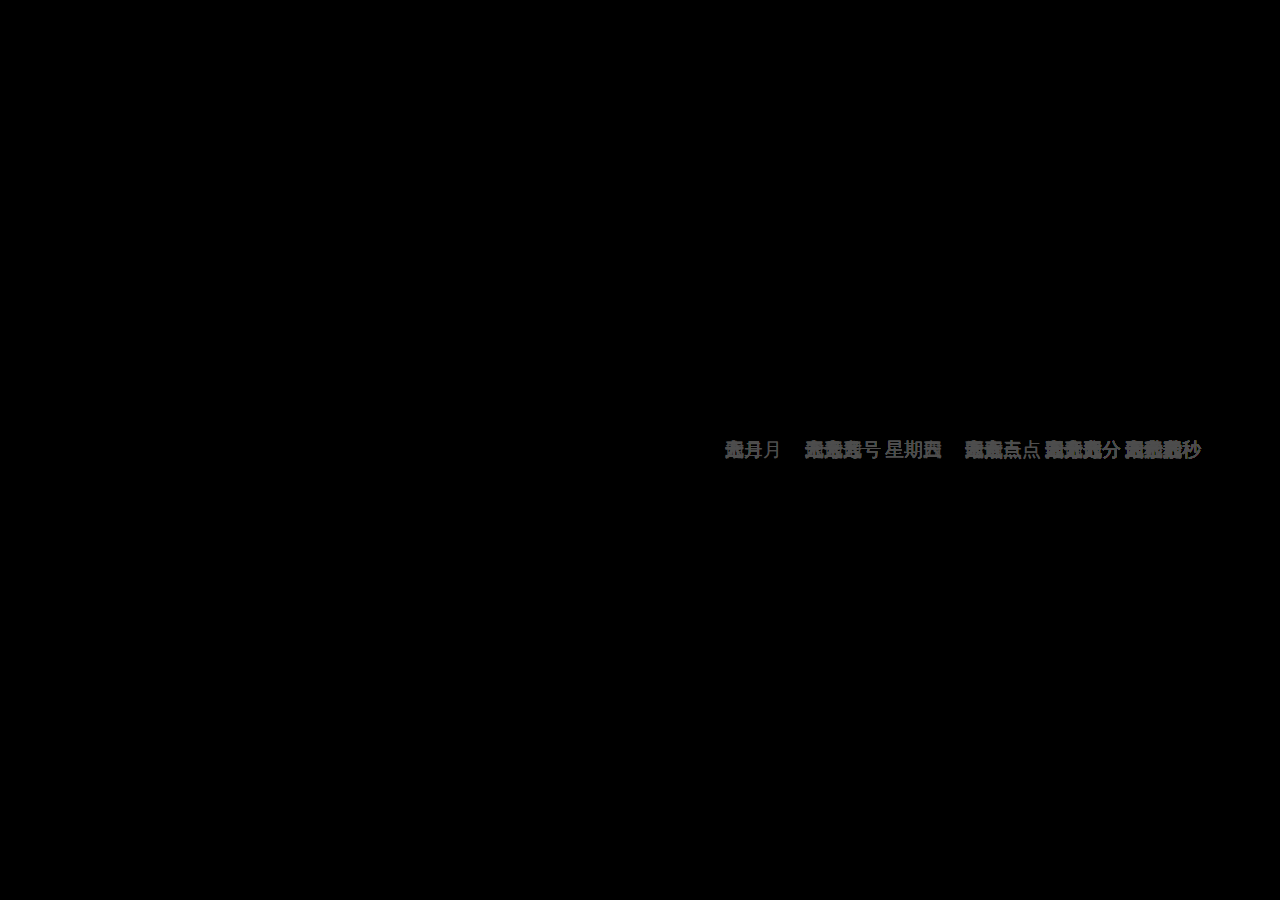
<file: compasstime/index.html>
<!-- 小刀娱乐网交：www.xiaodao.biz 流学习QQ群：595526 -->
<!DOCTYPE html>
<html lang="en">
<head>
    <meta charset="UTF-8">
    <meta name="viewport" content="width=device-width, initial-scale=1.0">
    <meta http-equiv="X-UA-Compatible" content="ie=edge">
    <title>当前时间</title>
    <link rel="stylesheet" href="style.css">
</head>
<body>
    <div id="clock"></div>
    <script src="index.js"></script>
</body>
</html>
</file>
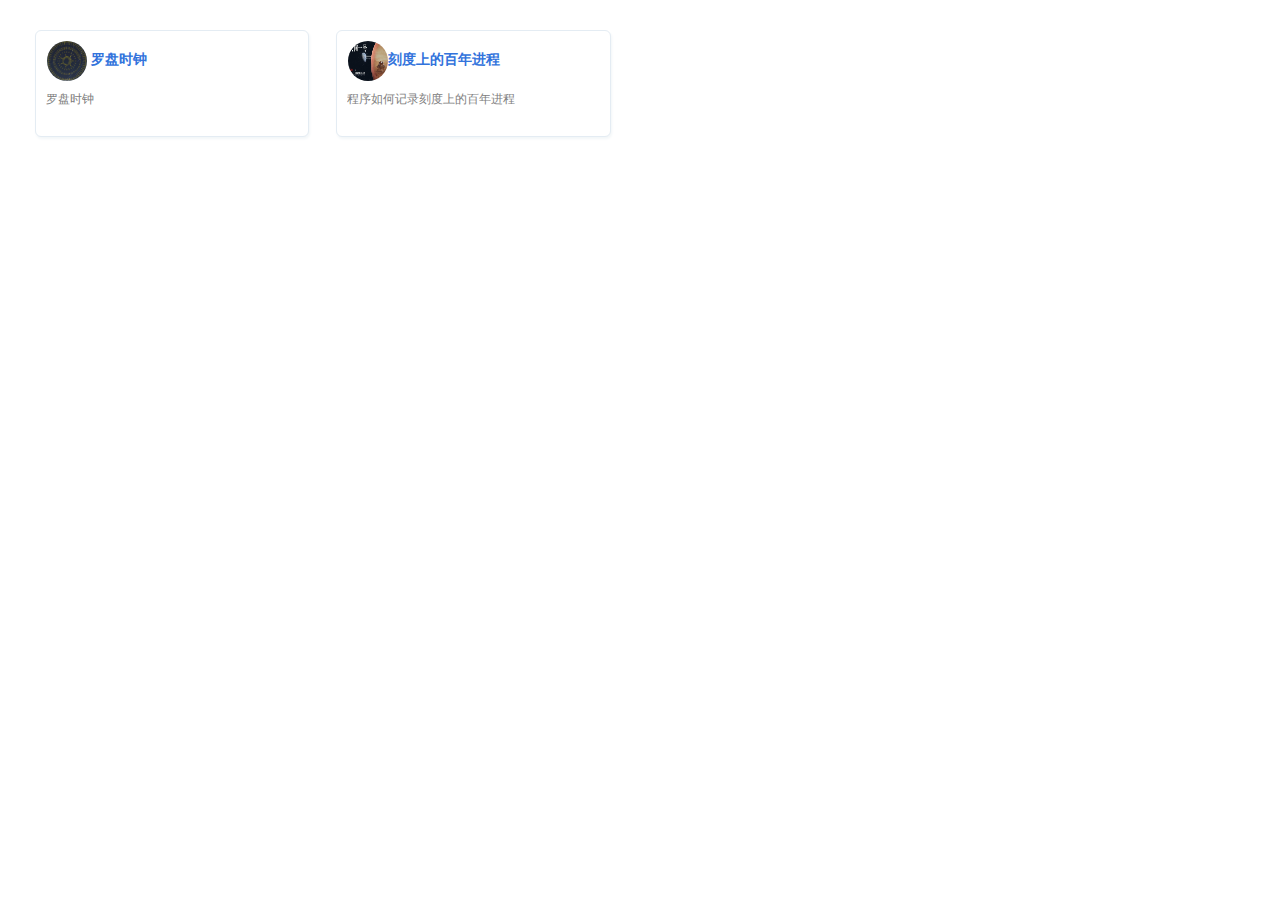
<file: link/index.html>
﻿<!DOCTYPE HTML>
<html>
<head>
   <meta charset="UTF-8">
    <meta name="viewport" content="width=device-width, initial-scale=1, maximum-scale=1, user-scalable=no">
   
	<link rel="icon" type="image/png" href="images/logo.png" />
	<meta http-equiv="X-UA-Compatible" content="IE=edge,chrome=1" />
	<title>好玩有趣的事儿-小游戏平台-其他</title>
	<meta name="keywords" content="好玩有趣的事儿-小游戏平台" />
	<meta name="description" content="好玩有趣的事儿-小游戏平台" /> 
	 <link rel="stylesheet" href="../css/sptx.css">
<head>
<body>	 
        <section class="main">
                <div class="box"><div>
				<a  href="../compasstime/time.html" target="_blank">
					<div class="item">
						<div class="logo">
							<img src="../images/ctime.jpg" alt="罗盘时钟"> 罗盘时钟
						</div>
						<div class="desc">罗盘时钟</div>
					</div>
				</a>
                <div class="box"></div>
				
				<div class="box"><div>
				<a  href="../time/index.html" target="_blank">
					<div class="item">
						<div class="logo">
							<img src="../time/img/2021.jpg" alt="刻度上的百年进程">刻度上的百年进程
						</div>
						<div class="desc">程序如何记录刻度上的百年进程</div>
					</div>
				</a>
                <div class="box"></div>
        </section>
 
</body>
</html>
</file>
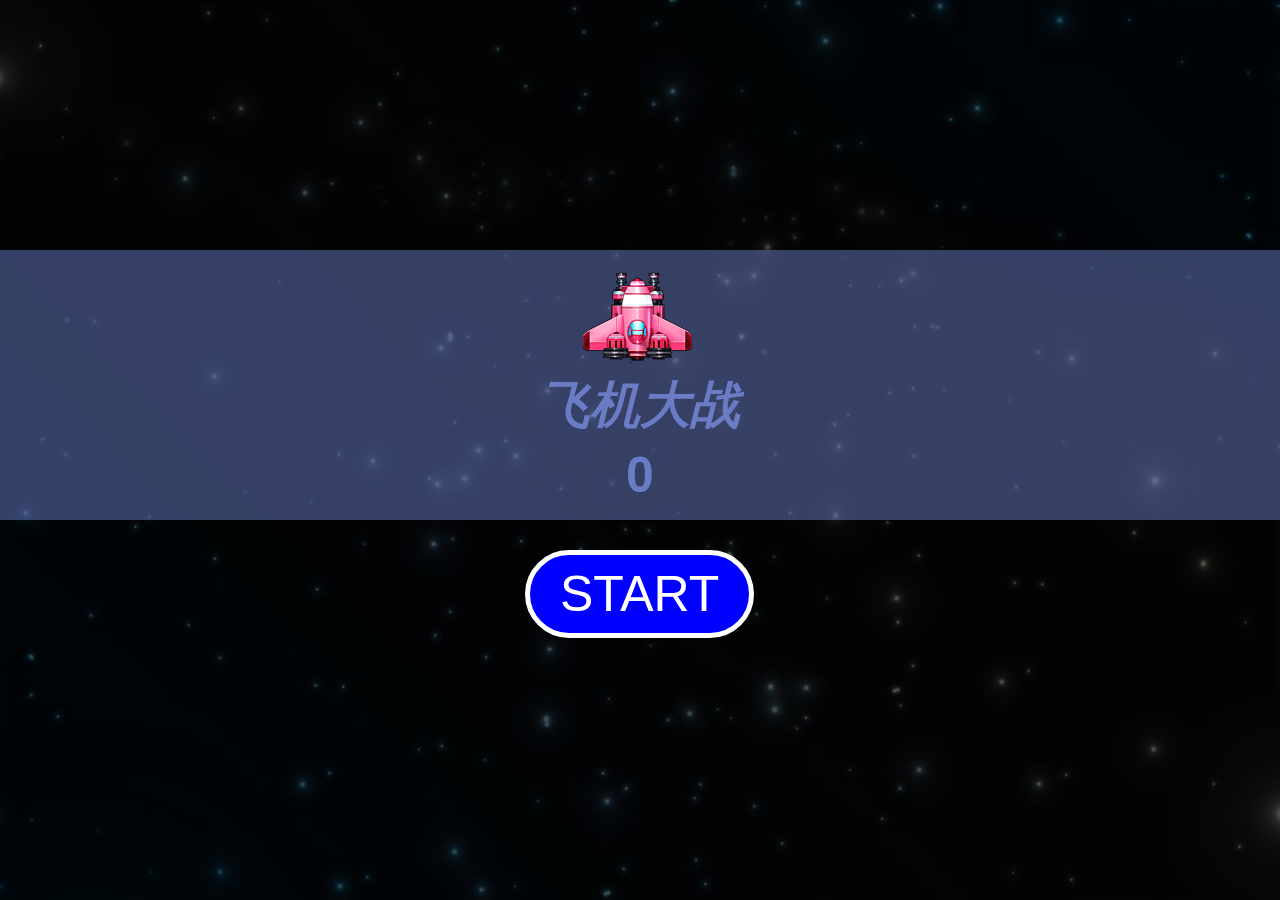
<file: yxmb/12/index.html>
<!DOCTYPE html>
<html lang="en">
<head>
<meta charset="UTF-8" />
<meta name=viewport content="width=device-width, initial-scale=1">
<title>JS飞机大战网页版小游戏 - 源码之家</title>

<style type="text/css" media="screen">
	*{
		margin: 0;
		padding: 0;
	}
	img{
		border:0;
	}
	ol, ul ,li{list-style: none;}


		html,body{
			/* background: url('img/bj.jpg'); */
			height:100%;
			-moz-user-select: none;
			-webkit-user-select: none;
			-ms-user-select: none;
			-khtml-user-select: none;
			user-select: none;
			font-family:sans-serif;
		}
	  .layout{
			width:100%;
			height:100%;
			margin: 0 auto;
			background: url('img/bj.jpg') center bottom /100% auto;
			/* background:#505149; */
			position: relative;
			overflow: hidden;
			animation:movebg 3000s linear infinite;
			-moz-animation:movebg 3000s linear infinite; /* Firefox */
			-webkit-animation:movebg 3000s linear infinite; /* Safari and Chrome */
			-o-animation:movebg 3000s linear infinite; /* Opera */

		}
		.plane{
			width:110px;
			height:90px;
			/* background:#fff; */
			background:url('img/P.png') 0 -101px no-repeat;
			position: absolute;
			bottom:0;
			left:50%;
			cursor:pointer;
		}
		.b1{
			width:5px;
			height:15px;
			border-radius:50% 50% 5px 5px;
			background:#fff;
			position: absolute;
			top:-50px;
			left:50%;
		}
		.enemy0{
			width:126px;
			height:81px;
			/* background:yellow; */
			background:url('img/P.png') -377px 0 no-repeat;
			position: absolute;
			top:-70px;
			left:20px;
		}
		.enemy1{
			width:108px;
			height:81px;
			/* background:green; */
			background:url('img/P.png') 0 0 no-repeat;
			position: absolute;
			top:-150px;
			left:600px;
		}
		.enemy2{
			width:126px;
			height:87px;
			/* background:blue; */
			background:url('img/P.png') -242px 0 no-repeat;
			position: absolute;
			top:-400px;
			left:80px;
		}
		.enemy3{
			width:120px;
			height:101px;
			/* background:red; */
			background:url('img/P.png') -114px 0 no-repeat;
			position: absolute;
			top:-60px;
			left:510px;
		}
		.b2{
			width:10px;
			height:10px;
			position: absolute;
			border-radius:50%;
			left:50%;
			bottom: -50px;
			background:#fff;
		}

		.score{
			display: none;
			padding: 10px 15px;
			font-size:30px;
			font-weight:bold;
			color:#99B2D6;
			background:#031540;
			border:5px solid #425579;
			border-radius:0 50px 50px 0;
			position: absolute;
			top:20px;
			left:20px;
			z-index:1000000;

			/* background:red; */
		}

		@keyframes movebg
		{
			from {background-position:0 10000%;} to {background-position:0 0%;}
		}

		@-moz-keyframes movebg /* Firefox */
		{
			from {background-position:0 10000%;} to {background-position:0 0;}
		}

		@-webkit-keyframes movebg /* Safari and Chrome */
		{
			from {background-position:0 10000%;} to {background-position:0 0%;}
		}

		@-o-keyframes movebg /* Opera */
		{
			from {background-position:0 10000%;} to {background-position:0 0;}
		}
		#start{
			width: 100%;
			height:100%;
			background:rgba(0, 0, 0, 0.7);
			position: absolute;
			top:0;
			left:0;
		}
		#startBtn{
			background:blue;
			color: #fff;
			font-size:50px;
			margin:100px 0 0 -115px;
			padding: 10px 30px;
			border:5px solid #fff;
			border-radius:50px;
			position: absolute;
			top:50%;
			left:50%;
			outline:none;
			cursor:pointer;
		}
		#name-over{
			font-family:'微软雅黑',sans-serif;
			width:100%;
			padding: 120px 0 10px;
			margin: -200px 0 0 0;
			font-size:50px;
			font-weight:bold;
			text-align:center;
			color:rgba(106,124,197,1);
			line-height:70px;
			background:rgba(106,124,197,0.5) url('img/P1.png') center 20px no-repeat;
			position: absolute;
			top:50%;
			left:0;
		}
</style>

</head>
<body>

<audio id="bgmuc" autoplay loop src="audio/bjyy.mp3"></audio>
<audio id="fire" loop src="audio/9519.mp3"></audio>
<audio id="boom" src="audio/baoza.mp3"></audio>
<audio id="bigboom" src="audio/bigboom.mp3"></audio>
<div class="layout" id="layout"></div>
<div class="score">得分：
	<span id="score">0</span>
</div>
<div id="start">
	<div id="name-over"><i>飞机大战</i><p>0</p></div>
	<input id="startBtn" type="button" name="mystartBtn" value="START">
</div>

<script src="js/main.js"></script>
</body>
</html>
</file>
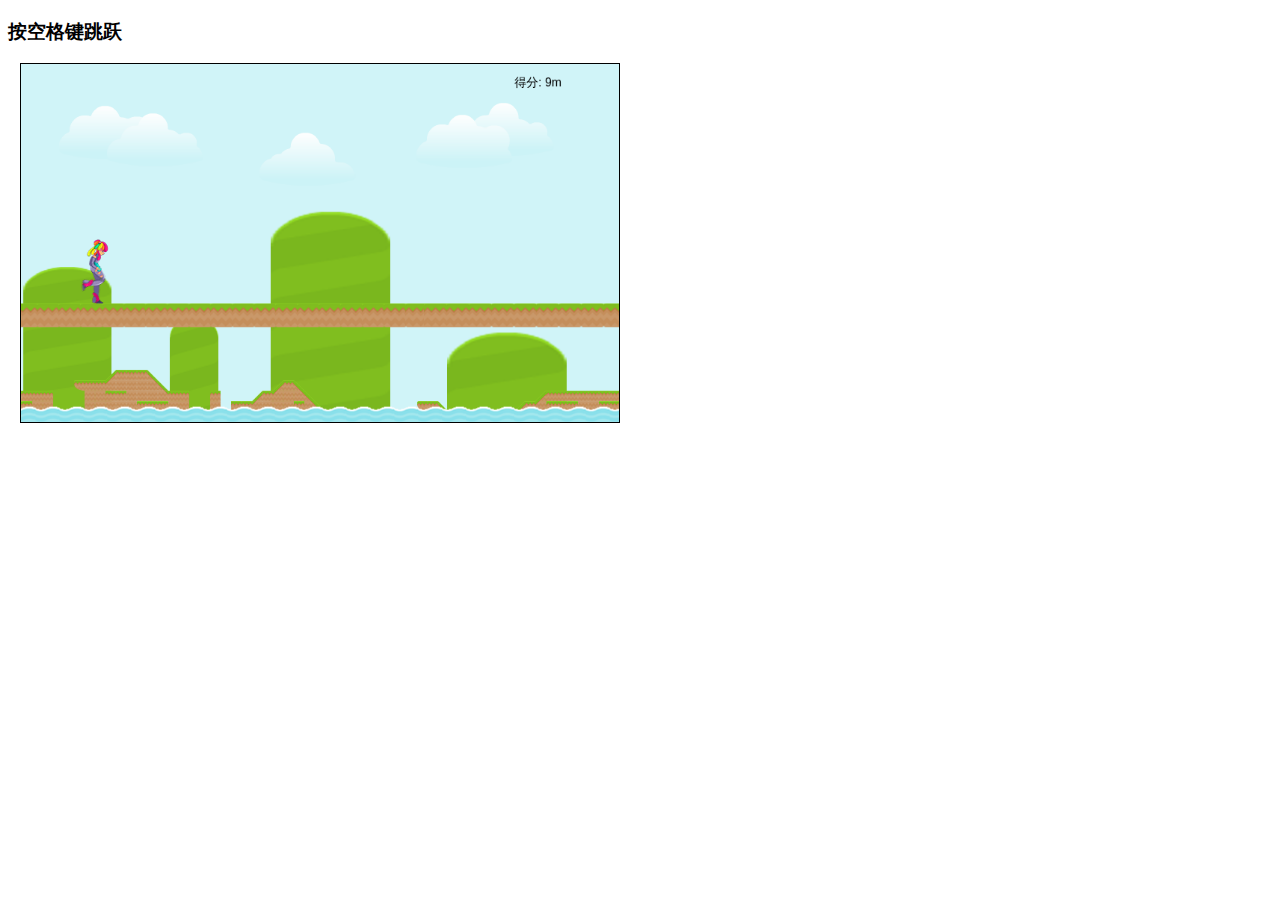
<file: yxmb/13/index.html>
<!DOCTYPE html>
<html>
<head>
<meta charset="UTF-8">
<title>HTML5跑酷小游戏代码 - 源码之家</title>
<link rel="stylesheet" href="kandi.css" type="text/css" media="screen">
</head>
<body>

<h3>按空格键跳跃</h3>
<div class="wrapper">

<canvas id="canvas" width="800" height="480">
  <p>You're browser does not support the required functionality to play this game.</p>
  <p>Please update to a modern browser such as <a href="www.google.com/chrome/‎">Google Chrome</a> to play.</p>
</canvas>
<div id="game-over">
  <a href="javascript:void(0);" class="restart" id="restart">【再试一次】</a>
</div>
</div>

<script type="text/javascript" src="kandi.js"></script>

</body>
</html>
</file>
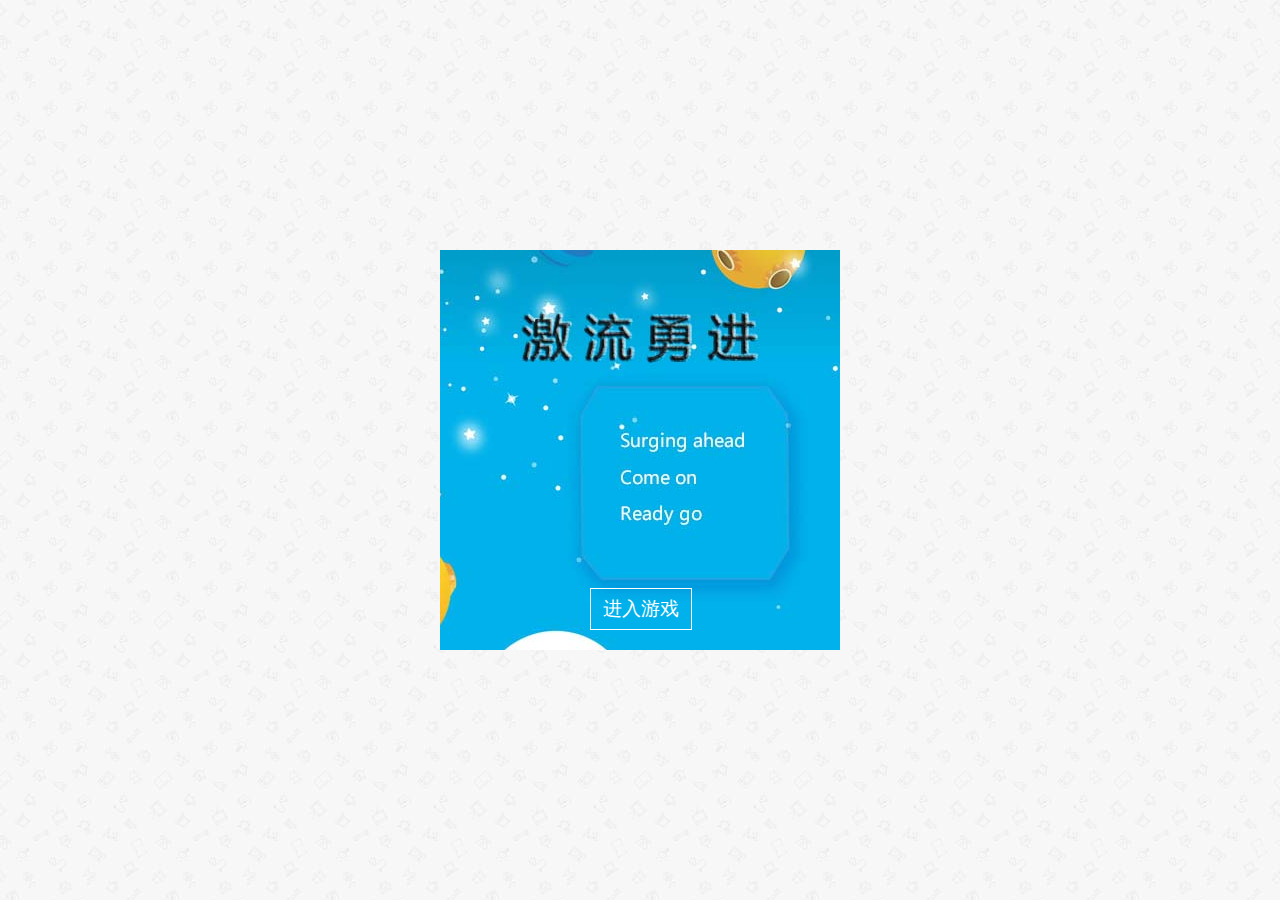
<file: yxmb/16/index.html>
﻿<!doctype html>
<html>
<head>
<meta charset="utf-8">
<title>HTML5 canvas激流勇进小游戏代码 - 源码之家</title>

<style>
* {
  margin: 0;
  padding: 0;
}

body {
  background: url("images/qq.jpg");
}

canvas {
  display:block;
  /*margin: 40px auto 20px;*/
  border: 1px solid #333;
  box-shadow: 0 0 16px 2px rgba(0,0,0,0.8);
    margin:0px auto;
}

p, a {
  font-family: Helvetica, Arial, sans-serif;
  font-size: 19px;
  color: #777;
  display: block;
  width: 400px;
  margin: 0 auto;
  text-align: center;
  text-decoration:none;
    margin-top: 15px;
}

.info {
  margin:14px auto;
  text-align: justify;
  font-size: 18px;
  color: #999;
}
.startGame{
    position: relative;
    width: 400px;
    height: 400px;
    margin:0px auto;
    background: url("images/123.jpg");
}
.startGame a{
    display: block;
    width: 100px;
    height: 40px;
    line-height: 40px;
    position: absolute;
    left:50%;
    margin-left: -50px;
    bottom: 20px;
    color:white;
    border:1px solid white;
}

a {
  color:#3377ee;
}
</style>
</head>
<body>

<div class="kbBox" id="kbBox"></div>

<div class="startGame" id="startGame">
    <a href="javascript:void(0)" id="enterGame">进入游戏</a>
</div>

<div class="gameId" id="gameId" style="display: none;">
    <canvas id="canvas"></canvas>
    <p>游戏玩法：使用左键、右键和上箭头键移动。</p>
</div>

<script src="game.js"></script>
<script>
    window.onload = function () {
        var height = document.documentElement.clientHeight;
        var kbBox = document.getElementById("kbBox");
        var top = height - 400;
        console.log(top);
        kbBox.setAttribute("style","height:"+top/2+"px");

        var startGameId = document.getElementById("startGame");
        var enterGameId = document.getElementById("enterGame");
        var gameId = document.getElementById("gameId");
        enterGameId.onclick = function () {
            gameId.setAttribute("style","display:block");
            startGameId.setAttribute("style","display:none");
            Loop();
        }
    }
</script>

</body>
</html>
</file>
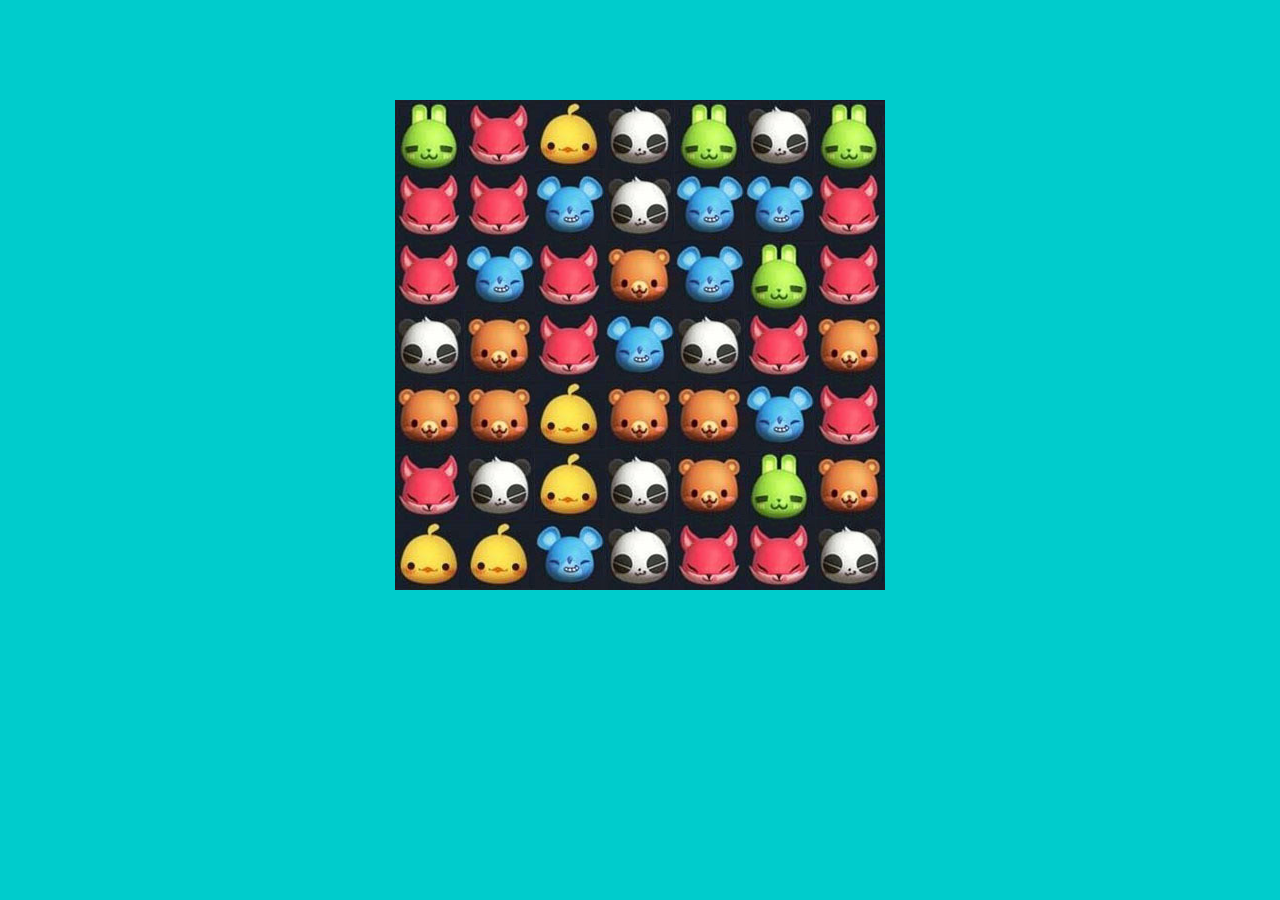
<file: yxmb/17/index.html>
<html>
<head>
<meta charset="UTF-8">
<title>天天消消乐</title>
<meta name="viewport" content="width=device-width, initial-scale=1">
<link rel="stylesheet" href="css/style.css"/>
</head>

<body>

<ul id="ul1"></ul>

<script type="text/javascript" src="js/jquery.min.js"></script>
<script type="text/javascript" src="js/index.js"></script>

</body>
</html>
</file>
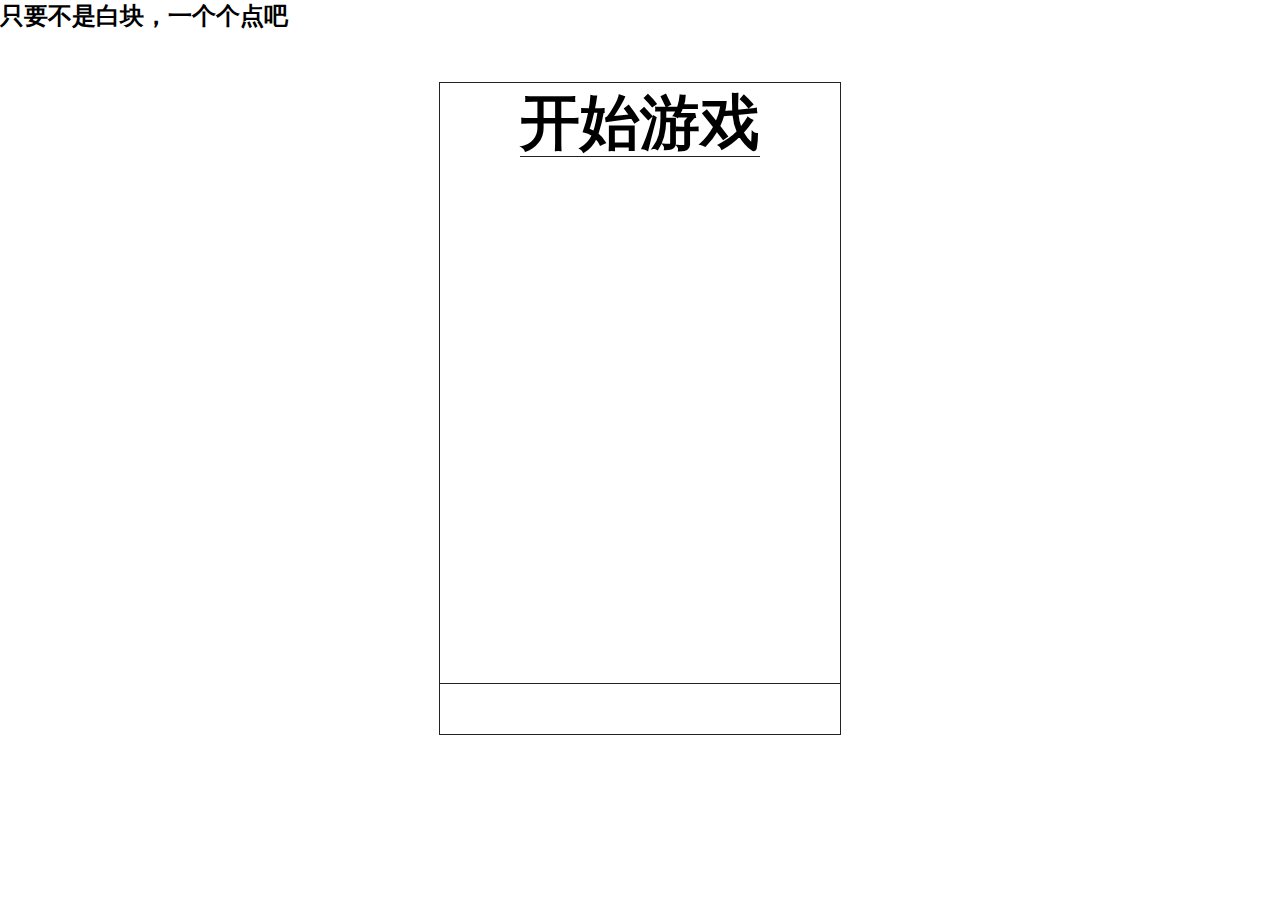
<file: yxmb/18/index.html>
<!DOCTYPE html>
<html lang="en">
 <head>
 <meta charset="utf-8">
    <style>
    *{
      margin: 0; 
      padding: 0; 
    } 
    .box {
      margin: 50px auto 0 auto;
      width: 400px;
      height: auto;
      border: solid 1px #222;
    } 
    #cont { 
      width: 400px;
      height: 600px; 
      position: relative;
      overflow: hidden;
      }
    #go {
      width: 100%;
      height: 600px;
      position: absolute;
      top: 0;
      font: 700 60px '微软雅黑';
      text-align: center; 
      z-index: 99;
    }
    #go span {
      cursor: pointer;
      background-color: #fff;
      border-bottom: solid 1px #222;
    }
    #main {
      width: 400px;
      height: 600px;
      position: relative;
      top: -150px;
    }
    .row {
      width: 400px;
      height: 150px;
    }
    .row div {
      width: 99px;
      height: 149px;
      border: solid 1px #222;
      float: left;
      border-top-width: 0;
      border-left-width: 0;
      cursor: pointer;
    }
    #count {
      border-top: solid 1px #222;
      width: 400px;
      height: 50px;
      font: 700 36px/50px '微软雅黑';
      text-align: center;
    }
    #bgm{
      width: 400px;
      height: 50px;
      margin-top: -50px;
      position: absolute;
    }
	h3{text-align:center}
      </style>
 </head>
 <body>
 <h2>只要不是白块，一个个点吧</h2>
    <div class="box">
    
      <!-- 布局 -->
      <div id="cont"> 
        <div id="go">
          <span>开始游戏</span> 
        </div> 
          <div id="main"></div>
      </div> 
          <div id="count"></div>
    </div> 

  <script>
  //得当前样式
    function getStyle(obj,arrt){
  //兼容IE
      return obj.currentStyle ? obj.currentStyle[arrt] : getComputedStyle(obj,null)[arrt];
  }

  var main = document.getElementById('main');
  var go = document.getElementById('go');
  var count = document.getElementById('count');
  var cols = ['#0099FF','#3333CC','#6699FF','#9966FF'];


  //动态创建div
    function cDiv(classname){
  //创建div
      var oDiv = document.createElement('div');
  //随机值
      var index = Math.floor(Math.random()*4);
  //行 添加相应的class类
      oDiv.className = classname; 
  //创建行之后再动态创建4个小div并添加到行里面 
        for(var j =0;j<4;j++){
          var iDiv = document.createElement('div'); 
          oDiv.appendChild(iDiv); 
        }
  //然后把行添加到main里面
  //判断需要添加的位置
        if(main.children.length == 0){
          main.appendChild(oDiv);
        }else {
          main.insertBefore(oDiv, main.children[0]);
        }
  //随机给行里面的某一个div添加背景色 
    oDiv.children[index].style.backgroundColor = cols[index];
  //标记颜色盒子
    oDiv.children[index].className = "i";
  }


  //移动div
  function move(obj){
  //关闭上一个定时器
      clearInterval(obj.timer);
  //默认速度与计分
      var speed = 5,num = 0;
  //定时器管理与开启定时器
      obj.timer = setInterval(function(){
  //速度 
      var step = parseInt(getStyle(obj,'top')) + speed;
  //移动盒子
      obj.style.top = step + 'px';
  //判断并创建新的盒子
        if(parseInt(getStyle(obj,'top')) >= 0){  
          cDiv('row');
          obj.style.top = -150 + 'px';
        }
  //删除边界外的盒子
        if(obj.children.length == 6){
  //删除前，如果有盒子没有点击则结束游戏
          for(var i = 0;i<4;i++){
            if(obj.children[obj.children.length - 1].children[i].className == 'i'){
  //游戏结束
              obj.style.top = '-150px';
              count.innerHTML = '游戏结束,最高得分: ' + num;
  //关闭定时器
              clearInterval(obj.timer);
  //显示开始游戏
              go.children[0].innerHTML = '失 败';
              go.style.display = "block";  
            }
          }  
          obj.removeChild(obj.children[obj.children.length - 1]);
        }

  //点击与计分
  obj.onmousedown = function(event){
  //点击的不是白盒子 
  // 兼容IE
      event = event || window.event;
      if((event.target? event.target : event.srcElement).className          == 'i'){
  //点击后的盒子颜色
        (event.target? event.target : event.srcElement).style.backgroundColor = "#bbb";
  //清除盒子标记
        (event.target? event.target : event.srcElement).className             = '';
  //计分
        num++;
  //显示得分
        count.innerHTML = '当前得分: ' + num;
        bgm.play();
        }
        else{
  //游戏结束
          obj.style.top = 0;
          count.innerHTML = '游戏结束,最高得分: ' + num;
  //关闭定时器
          clearInterval(obj.timer);
  //显示开始游戏
          go.children[0].innerHTML = '失 败';
          go.style.display = "block";
        }
  //盒子加速
      if(num%10 == 0){
        speed++;
      }
    }
  //松开触发停止
    obj.onmouseup=function(event){
      bgm.pause();
    }
  },20) 
    }


  //开始游戏
  go.children[0].onclick = function(){
  //开始前判断main里面是否有盒子，有则全部删除
    if(main.children.length){
  //暴力清楚main里面所有盒子
        main.innerHTML = '';
      }
  //清空计分
    count.innerHTML = '游戏已开始'; 
  //隐藏开始盒子
    this.parentNode.style.display = "none";
  //调用定时器
    move(main);
  } 
  </script>
</body> 
</html>
</file>
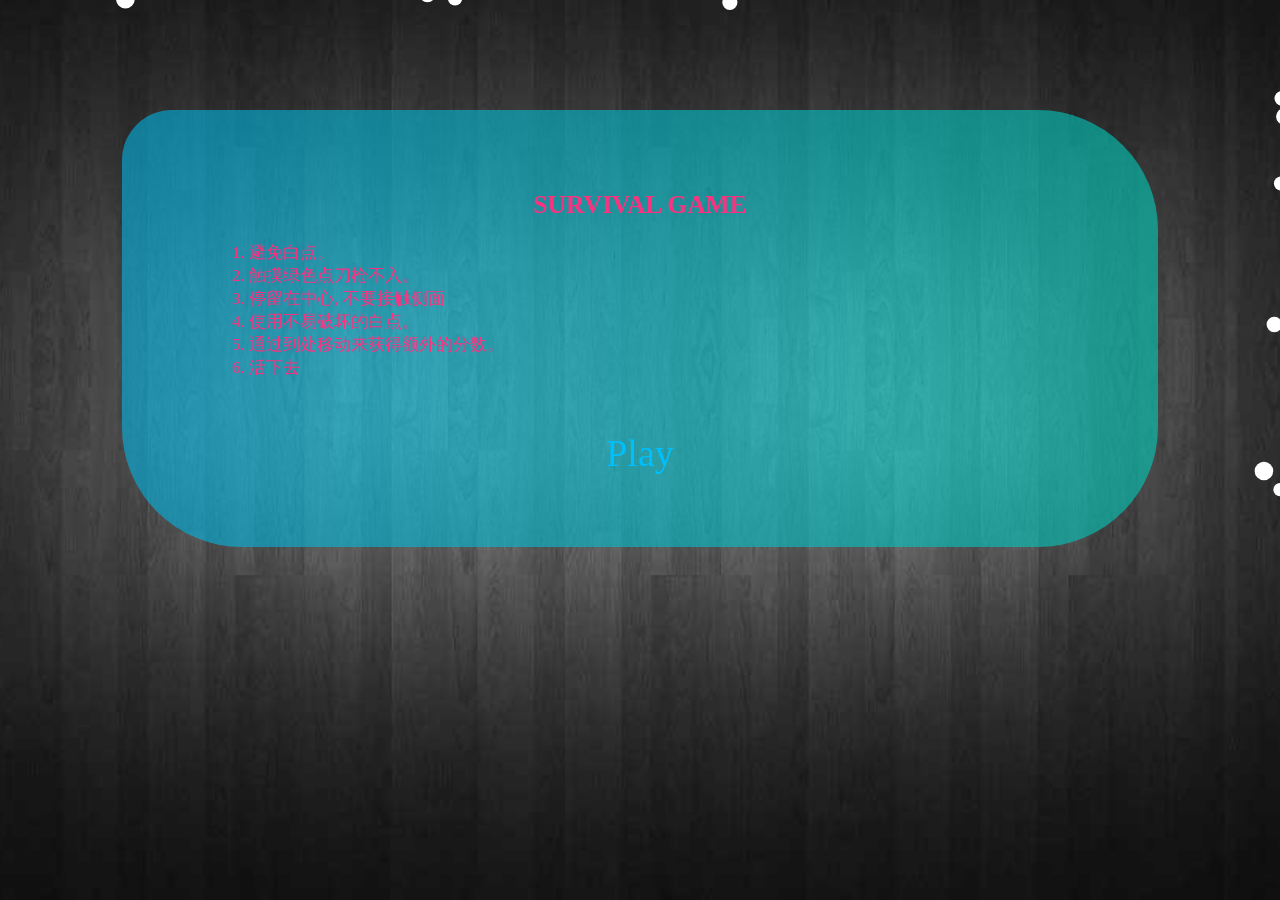
<file: yxmb/19/index.html>
﻿<!doctype html>
<html>
<head>
<meta charset="utf-8">
<title>生存游戏</title>
<style>
a {
	cursor: pointer;
}
html, body {
	margin: 0;
	padding: 0;
}
fieldset, img {
	border: 0;
}
li {
	list-style: none;
}

.pos{
  position: relative;
  top: -90px;
}
/*input[type="Submit"]{cursor:pointer;}*/

strong {
	font-weight: bold;
}
body {
	overflow: hidden;
	font-family: 'Comfortaa', cursive;
	font-size: 11px;
}
canvas {
	background-image:url(p9mUO.jpg);
  background-position-x: initial;
  background-position-y: initial;
  background-size: cover;
  background-repeat-x: initial;
  background-repeat-y: initial;
  background-attachment: initial;
  background-origin: initial;
  background-clip: initial;
  background-position: center;
	font-family: 'Comfortaa', cursive;
}
.ui {
	border-radius: 50px 120px 120px;
	font-family: 'Comfortaa', cursive;
	font-size: 17px;
	color: #fa3380;
  background: linear-gradient(to right, rgba(2, 179, 228, 0.6) 0%, rgba(2, 204, 186,0.6) 100%);
	position: absolute;
	width: 70%;

  
}

#message {
	border-radius: 50px 120px 120px;
	padding: 70px;
  position: relative;
  margin: 0 auto;
  -webkit-animation:colorchange 50s infinite alternate;
}
#startButton {
	margin-top: 50px;
}
#status {
	width: 100%;
	height: 15px;
	padding: 8px;
	display: none;
}
#status span {
	color: #fff;
	font-weight: bold;
	margin-right: 20px;
  
}
#title {
  text-transform: uppercase;
  text-align: center; 	
	margin-top: 10px;
	color: #fa3380;
-webkit-animation:colorchange 7s infinite alternate;
}
.ui a {
	outline: none;
	font-family: 'Comfortaa', cursive;
	font-size: 38px;
  width: 150px;
  text-align: center;
  margin: 0 auto;
	text-decoration: none;
	color: deepskyblue;
	padding: 2px;
	display: block;
  -webkit-animation:colorchange 1s infinite alternate;
}
.ui a:hover {
  font-weight: bold;
   background: linear-gradient(to right, rgba(2, 179, 228, 0.9) 0%, rgba(2, 204, 186,0.9) 100%);
	border-radius: 50px 120px 120px;
}




@-webkit-keyframes colorchange {
      0% {
        
        color: darkviolet;
      }
      
      10% {
        
        color: #fa3380;
      }
      
      20% {
        
        color: rgba(2,179,228,0.8);
      }
      
      30% {
        
        color: rgba(2,204,186,0.8);
      }
      
      40% {
        
        color: rgba(169,81,237,0.8);
      }
      
      50% {
        
        color: rgba(255,162,52,0.8);
      }
      
      60% {
        
        color: rgba(255,84,131,0.8);
      }
      
      70% {
        
        color: deepskyblue;
      }
      80% {
     
        color: purple;
      }
      
      90% {
     
        color: lightpink;
      }
      
      100% {
        
        color: rgba(125,151,173,0.8);
      }
    }

</style>
</head>
<body>
<canvas id='world'></canvas>
<div id="status" class="ui"></div>
<div class="pos">
<div id="message" class="ui">
  <h2 id="title">Survival Game</h2>
  <ul>
    <li>1. 避免白点。</li>
    <li>2. 触摸绿色点刀枪不入。</li>
    <li>3. 停留在中心, 不要接触侧面</li>
    <li>4. 使用不易破坏的白点。</li>
    <li>5. 通过到处移动来获得额外的分数。</li>
    <li>6. 活下去</li>
  </ul>
  <a href="#" class="btn" id="startButton">Play</a>
</div>
</div>


<script>
SinuousWorld = new function(){
  
  var isMobile = (navigator.userAgent.toLowerCase().indexOf('android') != -1) || (navigator.userAgent.toLowerCase().indexOf('iphone') != -1);
  
  var SCREEN_WIDTH = window.innerWidth;
  var SCREEN_HEIGHT = window.innerHeight;
  
  var canvas;
  var context;
  
  var status;
  var message;
  var title;
  var startButton;
  
  var enemies = [];
  var boosts = [];
  var particles = [];
  var player;
  
  var mouseX = (window.innerWidth - SCREEN_WIDTH);
  var mouseY = (window.innerHeight - SCREEN_HEIGHT);
  var mouseIsDown = false;
  
  var playing = false;
  var score = 0;
  var time = 0;
  
  var velocity = { x: -1.3, y: 1 };
  var difficulty = 1;
  
  this.init = function(){
  
    canvas = document.getElementById('world');
    status = document.getElementById('status');
    message = document.getElementById('message');
    title = document.getElementById('title');
    startButton = document.getElementById('startButton');
    
    if (canvas && canvas.getContext) {
      context = canvas.getContext('2d');
      
      // Register event listeners
      document.addEventListener('mousemove', documentMouseMoveHandler, false);
      document.addEventListener('mousedown', documentMouseDownHandler, false);
      document.addEventListener('mouseup', documentMouseUpHandler, false);
      canvas.addEventListener('touchstart', documentTouchStartHandler, false);
      document.addEventListener('touchmove', documentTouchMoveHandler, false);
      document.addEventListener('touchend', documentTouchEndHandler, false);
      window.addEventListener('resize', windowResizeHandler, false);
      startButton.addEventListener('click', startButtonClickHandler, false);
      
      player = new Player();
      
      windowResizeHandler();
      
      setInterval(loop, 3000 / 100);
    }
  };
  
  function startButtonClickHandler(event){
    event.preventDefault();
    
    if( playing == false ) {
      playing = true;
      
      enemies = [];
      boosts = [];
      score = 0;
      difficulty = 1;
      
      player.trail = [];
      player.position.x = mouseX;
      player.position.y = mouseY;
      player.boost = 0;
      
      message.style.display = 'none';
      status.style.display = 'block';
      
      time = new Date().getTime();
    }
  }
  
  function gameOver() {
    playing = false;
    
    message.style.display = 'block';
    
    title.innerHTML = 'You Lost( ' + Math.round (score ) + ' points)';
  }
  
  function documentMouseMoveHandler(event){
    mouseX = event.clientX - (window.innerWidth - SCREEN_WIDTH) * .5 - 10;
    mouseY = event.clientY - (window.innerHeight - SCREEN_HEIGHT) * .5 - 10;
  }
  
  function documentMouseDownHandler(event){
    mouseIsDown = true;
  }
  
  function documentMouseUpHandler(event) {
    mouseIsDown = false;
  }
  
  function documentTouchStartHandler(event) {
    if(event.touches.length == 1) {
      event.preventDefault();
      
      mouseX = event.touches[0].pageX - (window.innerWidth - SCREEN_WIDTH) * .5;
      mouseY = event.touches[0].pageY - (window.innerHeight - SCREEN_HEIGHT) * .5;
      
      mouseIsDown = true;
    }
  }
  
  function documentTouchMoveHandler(event) {
    if(event.touches.length == 1) {
      event.preventDefault();

      mouseX = event.touches[0].pageX - (window.innerWidth - SCREEN_WIDTH) * .5;
      mouseY = event.touches[0].pageY - (window.innerHeight - SCREEN_HEIGHT) * .5;
    }
  }
  
  function documentTouchEndHandler(event) {
    mouseIsDown = false;
  }
  
  function windowResizeHandler() {
    SCREEN_WIDTH = window.innerWidth;
    SCREEN_HEIGHT = window.innerHeight;
    
    canvas.width = SCREEN_WIDTH;
    canvas.height = SCREEN_HEIGHT;
    
    var cvx = (window.innerWidth - SCREEN_WIDTH) * .5;
    var cvy = (window.innerHeight - SCREEN_HEIGHT) * .5;
    
    canvas.style.position = 'absolute';
    canvas.style.left = cvx + 'px';
    canvas.style.top = cvy + 'px';
    
    message.style.left = cvx + 'px';
    message.style.top = cvy + 200 + 'px';
  }
  
  function createParticles( position, spread, color ) {
    var q = 10 + ( Math.random() * 15 );
    
    while( --q >= 0 ) {
      var p = new Particle();
      p.position.x = position.x + ( Math.sin(q) * spread );
      p.position.y = position.y + ( Math.cos(q) * spread );
      p.velocity = { x: -4 + Math.random() * 8, y: - 4 + Math.random() * 8 };
      p.alpha = 1;
      
      particles.push( p );
    }
  }

  function loop() {
    
    context.clearRect(0,0,canvas.width,canvas.height);
    
    var svelocity = { x: velocity.x * difficulty, y: velocity.y * difficulty };
    
    var i, j, ilen, jlen;
    
    if( playing ) {
      difficulty += 0.0008;
      
      pp = player.clonePosition();
      
      player.position.x += ( mouseX - player.position.x ) * 0.13;
      player.position.y += ( mouseY - player.position.y ) * 0.13;
      
      score += 0.4 * difficulty;
      score += player.distanceTo( pp ) * 0.1;
      
      player.boost = Math.max( player.boost - 1, 0 );
      
      if( player.boost > 0 && ( player.boost > 100 || player.boost % 2 != 0 ) ) {
        context.beginPath();
        context.fillStyle = '#fa3380';
        context.strokeStyle = 'rgba(2,179,228,0.8)';
        context.arc(player.position.x, player.position.y, player.size*2, 0, Math.PI*2, true);
        context.fill();
        context.stroke();
      }
      
      player.trail.push( new Point( player.position.x, player.position.y ) );
      
      context.beginPath();
      context.strokeStyle = '#fa3380';
      context.lineWidth = 3;
      
      for( i = 0, ilen = player.trail.length; i < ilen; i++ ) {
        p = player.trail[i];
        
        context.lineTo( p.position.x, p.position.y );
        
        p.position.x += svelocity.x;
        p.position.y += svelocity.y;
      }
      
      context.stroke();
      context.closePath();
      
      if( player.trail.length > 40 ) {
        player.trail.shift();
      }
      
      context.beginPath();
      context.fillStyle = 'deepskyblue';
      context.arc(player.position.x, player.position.y, player.size/2, 0, Math.PI*2, true);
      context.fill();
    }
    
    if( playing && ( player.position.x < 0 || player.position.x > SCREEN_WIDTH || player.position.y < 0 || player.position.y > SCREEN_HEIGHT ) ) {
      gameOver();
    }
    
    for( i = 0; i < enemies.length; i++ ) {
      p = enemies[i];
      
      if( playing ) {
        if( player.boost > 0 && p.distanceTo( player.position ) < ( ( player.size * 4 ) + p.size ) * 0.5 ) {
          createParticles( p.position, 10 );
          enemies.splice( i, 1 );
          i --;
          score += 10;
          continue;
        }
        else if( p.distanceTo( player.position ) < ( player.size + p.size ) * 0.5 ) {
          createParticles( player.position, 10 );
          gameOver();
        }
      }
      
      context.beginPath();
      context.fillStyle = 'white';
      context.arc(p.position.x, p.position.y, p.size/1, 0, Math.PI*2, true);
      context.fill();
      
      p.position.x += svelocity.x * p.force;
      p.position.y += svelocity.y * p.force;
      
      if( p.position.x < 0 || p.position.y > SCREEN_HEIGHT ) {
        enemies.splice( i, 1 );
        i --;
      }
    }
    
    for( i = 0; i < boosts.length; i++ ) {
      p = boosts[i];
      
      if( p.distanceTo( player.position ) < ( player.size + p.size ) * 0.5 && playing ) {
        player.boost = 2000;
        
        for( j = 0; j < enemies.length; j++ ) {
          e = enemies[j];
          
          if( e.distanceTo( p.position ) < 100 ) {
            createParticles( e.position, 10 );
            enemies.splice( j, 1 );
            j--;
            score += 10;
          }
        }
      }
      
      context.beginPath();
      context.fillStyle = 'lightgreen';
      context.arc(p.position.x, p.position.y, p.size/1, 0, Math.PI*2, true);
      context.fill();
      
      p.position.x += svelocity.x * p.force;
      p.position.y += svelocity.y * p.force;
      
      if( p.position.x < 0 || p.position.y > SCREEN_HEIGHT || player.boost != 0 ) {
        boosts.splice( i, 9 );
        i --;
      }
    }
    
    if( enemies.length < 25 * difficulty ) {
      enemies.push( positionNewOrganism( new Enemy() ) );
    }
    
    if( boosts.length < 1 && Math.random() > 0.997 && player.boost == 0 ) {
      boosts.push( positionNewOrganism( new Boost() ) );
    }
    
    for( i = 0; i < particles.length; i++ ) {
      p = particles[i];
      
      p.velocity.x += ( svelocity.x - p.velocity.x ) * 0.04;
      p.velocity.y += ( svelocity.y - p.velocity.y ) * 0.04;
      
      p.position.x += p.velocity.x;
      p.position.y += p.velocity.y;
      
      p.alpha -= 0.02;
      
      context.fillStyle = 'rgba(2,179,228,0.8)'+Math.max(p.alpha,0)+')';
      context.fillRect( p.position.x, p.position.y, 1, 1 );
      
      if( p.alpha <= 0 ) {
        particles.splice( i, 1 );
      }
    }
    
    if( playing ) {
      scoreText = 'Score: <span>' + Math.round( score ) + '</span>';
      scoreText += ' Time: <span>' + Math.round( ( ( new Date().getTime() - time ) / 1000 ) * 100 ) / 100 + 's</span>';
      status.innerHTML = scoreText;
    }
  }
  
  function positionNewOrganism( p ) {
    if( Math.random() > 0.5 ) {
      p.position.x = Math.random() * SCREEN_WIDTH;
      p.position.y = -20;
    }
    else {
      p.position.x = SCREEN_WIDTH + 20;
      p.position.y = (-SCREEN_HEIGHT * 0.2) + ( Math.random() * SCREEN_HEIGHT * 1.2 );
    }
    
    return p;
  }
  
};

/**
 * 
 */
function Point( x, y ) {
  this.position = { x: x, y: y };
}
Point.prototype.distanceTo = function(p) {
  var dx = p.x-this.position.x;
  var dy = p.y-this.position.y;
  return Math.sqrt(dx*dx + dy*dy);
};
Point.prototype.clonePosition = function() {
  return { x: this.position.x, y: this.position.y };
};

/**
 * 
 */
function Player() {
  this.position = { x: 0, y: 0 };
  this.trail = [];
  this.size = 8;
  this.boost = 0;
}
Player.prototype = new Point();

/**
 * 
 */
function Enemy() {
  this.position = { x: 0, y: 0 };
  this.size = 6 + ( Math.random() * 4 );
  this.force = 1 + ( Math.random() * 0.4 );
}
Enemy.prototype = new Point();

/**
 * 
 */
function Boost() {
  this.position = { x: 0, y: 0 };
  this.size = 10 + ( Math.random() * 8 );
  this.force = 1 + ( Math.random() * 0.4 );
}
Boost.prototype = new Point();

/**
 * 
 */
function Particle() {
  this.position = { x: 0, y: 0 };
  this.force = 1 + ( Math.random() * 0.4 );
  this.color = '#fa3380';
}
Particle.prototype = new Point();



SinuousWorld.init();
  
  </script>
</body>
</html>
</file>
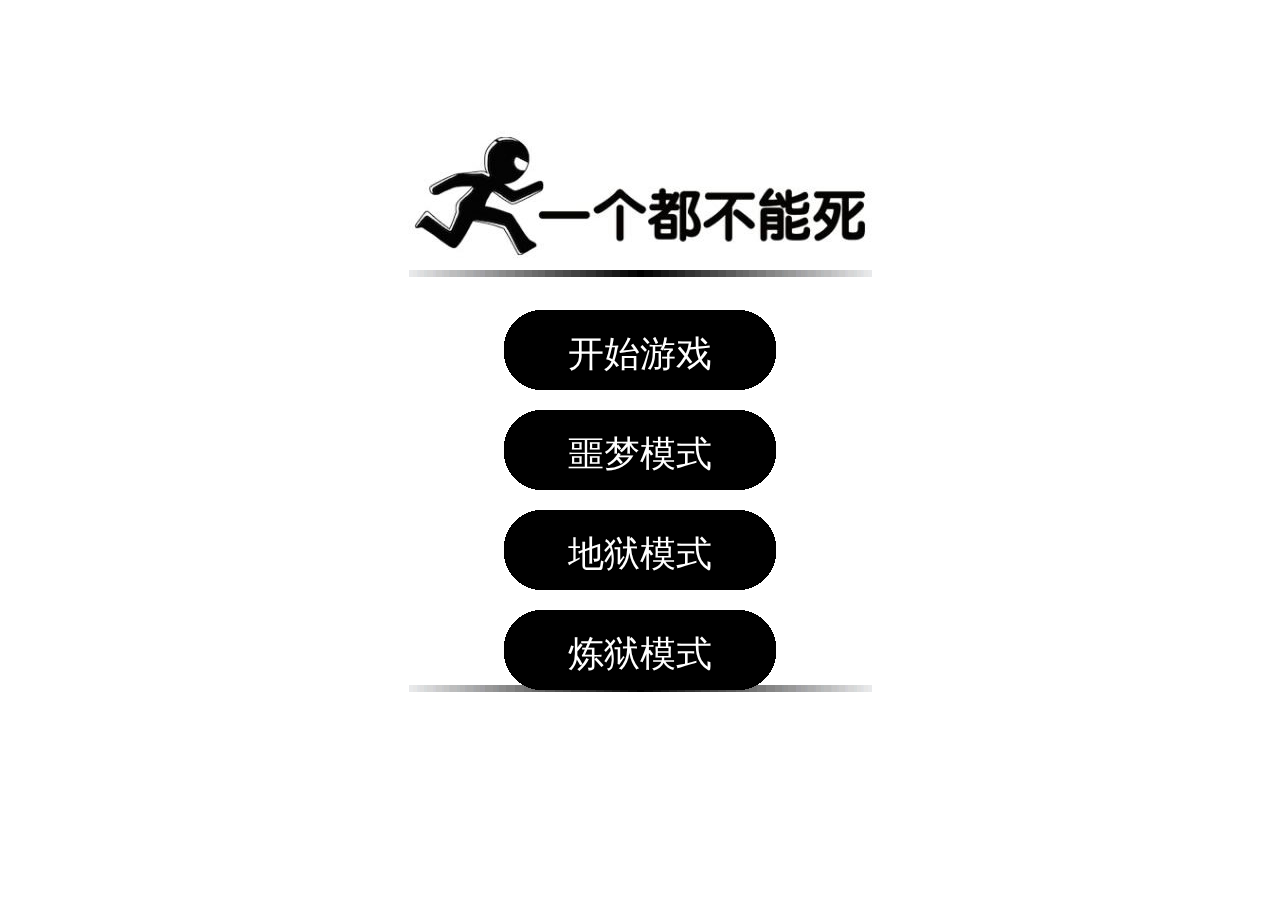
<file: yxmb/2/index.html>
﻿<!DOCTYPE html>
<html>
<head>
<meta http-equiv="Content-Type" content="text/html; charset=UTF-8">
<meta id="viewport" name="viewport" content="width=540,user-scalable=no,target-densitydpi=high-dpi">
<script src="js/require.js"></script>
<title>一个都不能死HTML5网页小游戏代码</title>

<style type="text/css">
body{
	margin:0px;
	padding:0px;
	overflow: hidden;
}
</style>

<script type="text/javascript" src="js/main.js"></script>

</head>
<body>

<div style="text-align:center;">
	<canvas id="linkScreen" width="1366" height="621" style="width: 1366px; height: 621px;">
		很遗憾，您的浏览器不支持HTML5，请使用支持HTML5的浏览器。
	</canvas>
</div>
</body>
</html>
</file>
<file: compasstime/style.css>
*{
    margin:0;
    padding:0;
}
html,body{
    width:100%;
    height:100%;
    background-color: #000;
    overflow: hidden;
}
#clock {
    position: relative;
    width: 100%;
    height: 100%;
    background: black;
}
.label{
    position: absolute;
    top: 50%;
    left: 50%;
    display:inline-block;
    color:#4d4d4d;
    text-align: center;
    padding:0 5px;
    font-size:19px;
    transition:all 1s;
    transform: translate(-50%,-50%);
    transform-origin: 0% 0%;
}
.now{
    color: #fff;
}
</file>
<file: css/sptx.css>
.main .box .sub-category > div {
  padding: 12px 0 0 2.1%;
  font-size: 18px;
}
.main .box .item {
  width: 20%;
  border: 1px solid #e4ecf3;
  box-shadow: 1px 2px 3px #f2f6f8;
  border-radius: 6px;
  background: #fff;
  padding: 10px;
  min-width: 200px;
  margin: 22px 0 0 2.1%;
  float: left;
  overflow: hidden;
  transition: all .3s;
}
.main .box .item:hover {
  transform: translateY(-5px);
}
.main .box .item .no-logo {
  color: #3273dc;
  font-weight: bold;
  font-size: 14px;
}
.main .box .item .logo {
  height: 40px;
  position: relative;
  font-size: 14px;
  font-weight: 700;
  color: #3273dc;
  overflow: hidden;
  text-overflow: ellipsis;
  white-space: nowrap;
  padding: 0 .1rem;
}
.main .box .item .logo img {
  width: 40px;
  height: 40px;
  border-radius: 50%;
  vertical-align: middle;
}
.main .box .item .desc {
  color: gray;
  font-size: 12px;
  padding-top: 10px;
  height: 35px;
  overflow: hidden;
  text-overflow: ellipsis;
  display: -webkit-box;
  -webkit-line-clamp: 2;
  -webkit-box-orient: vertical;
}
</file>
<file: yxmb/13/kandi.css>
body {
  font-family: arial, sans-serif;
  font-size: 16px;
}

.wrapper {
	width: 600px;
	height: 360px;
	-webkit-box-sizing: border-box;
	-moz-box-sizing: border-box;
	box-sizing: border-box;
	position: absolute;
	left: 20px;
	margin-left: auto;
	margin-right: auto;
}

canvas {
  position: absolute;
  top: 0;
  left: 0;
  border: 1px solid black;
  z-index: 1;
  width: 600px;
  height: 360px;
  -webkit-box-sizing: border-box;
  -moz-box-sizing: border-box;
  box-sizing: border-box;
}

#game-over {
  display: none;
  text-align: center;
  padding-top: 92px;
  z-index: 7;
  width: 600px;
  height: 360px;
  -webkit-box-sizing: border-box;
  -moz-box-sizing: border-box;
  box-sizing: border-box;
  overflow: auto;
  margin: auto;
  position: absolute;
}
</file>
<file: yxmb/17/css/style.css>
*{ margin:0; padding:0;}
#ul1{ position:relative; margin:100px auto; background:#1b1f2b; overflow:hidden;}
#ul1 li{ list-style:none;}
 
body { text-align: center; background-color: #00CCCC; }
.box0{ width:70px; height:70px; background:url(../images/1.jpg) no-repeat; float:left;}
.box1{ width:70px; height:70px; background:url(../images/2.jpg) no-repeat; float:left;}
.box2{ width:70px; height:70px; background:url(../images/3.jpg) no-repeat; float:left;}
.box3{ width:70px; height:70px; background:url(../images/4.jpg) no-repeat; float:left;}
.box4{ width:70px; height:70px; background:url(../images/5.jpg) no-repeat; float:left;}
.box5{ width:70px; height:70px; background:url(../images/6.jpg) no-repeat; float:left;}
</file>
